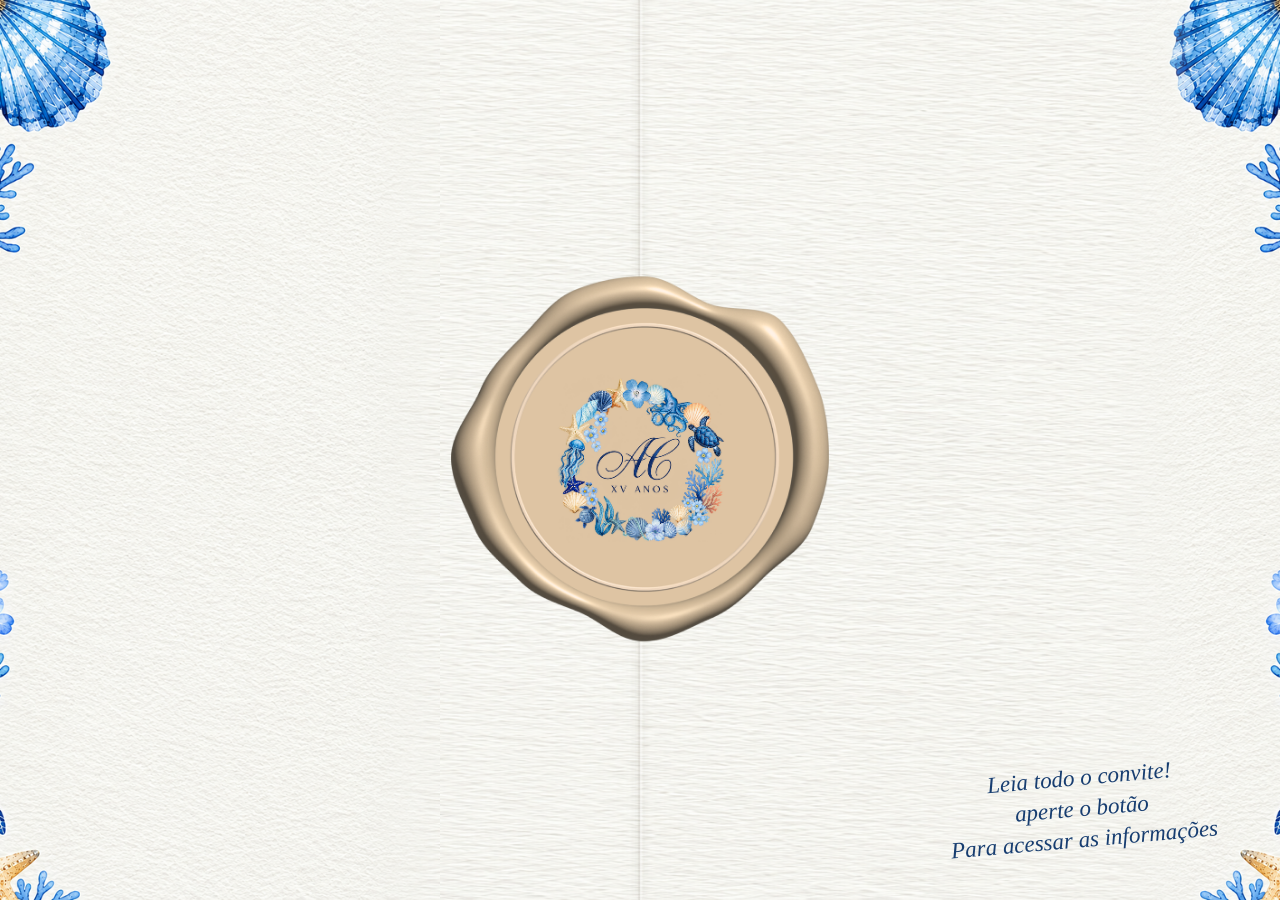
<file: index.html>
<!DOCTYPE html>
<html lang="pt-BR">
<head>
    <meta charset="UTF-8">
    <meta name="viewport" content="width=device-width, initial-scale=1.0">
    <title>Convite | Ana Clara - 15 anos</title>
    <link rel="stylesheet" href="css/style.css">
</head>
<body class="pagina-envelope">
    <main class="envelope">
        <div class="dobra-envelope" aria-hidden="true"></div>

        <a class="selo-link" href="convite.html" aria-label="Abrir o convite de 15 anos da Ana Clara">
            <img src="imagens/selo-AC-XV-ANOS.png" alt="Selo dourado com o emblema AC e XV anos">
        </a>

        <p class="texto-envelope">
            Leia todo o convite!<br>
            aperte o botão<br>
            Para acessar as informações
        </p>
    </main>
</body>
</html>
</file>
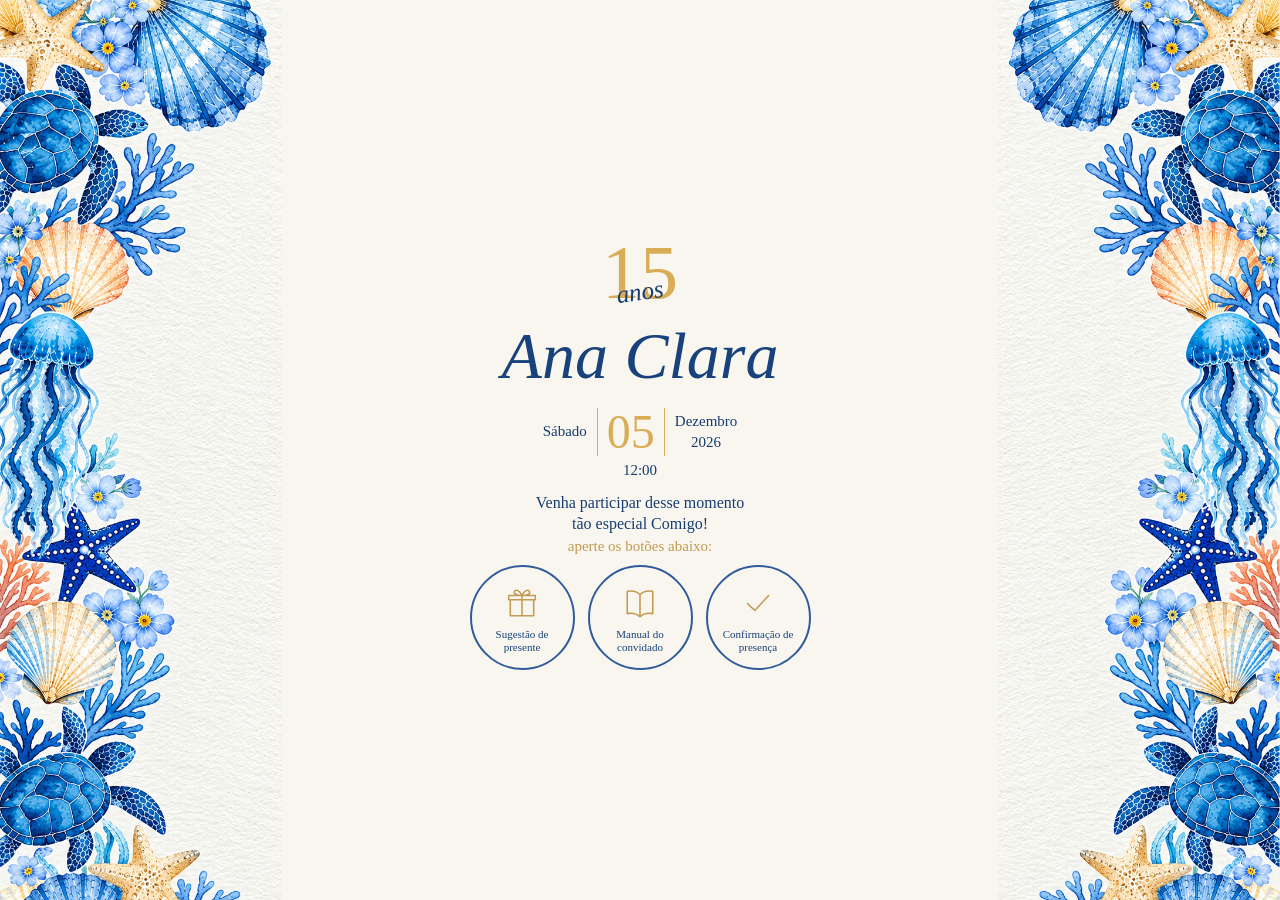
<file: convite.html>
<!DOCTYPE html>
<html lang="pt-BR">
<head>
    <meta charset="UTF-8">
    <meta name="viewport" content="width=device-width, initial-scale=1.0">
    <title>15 anos | Ana Clara</title>
    <link rel="stylesheet" href="css/style.css">
</head>
<body class="pagina-convite">
    <main class="convite-aberto">
        <section class="conteudo-convite">
            <div class="idade" aria-label="15 anos">
                <span class="idade-numero">15</span>
                <span class="idade-palavra">anos</span>
            </div>

            <h1>Ana Clara</h1>

            <div class="data-horario">
                <div class="data-linha">
                    <span>Sábado</span>
                    <span class="dia">05</span>
                    <span>Dezembro<br>2026</span>
                </div>
                <p>12:00</p>
            </div>

            <p class="mensagem-convite">
                Venha participar desse momento<br>
                tão especial Comigo!
            </p>

            <p class="instrucao-convite">aperte os botões abaixo:</p>

            <nav class="atalhos-convite" aria-label="Informações do convite">
                <a class="atalho" href="presentes.html">
                    <span class="atalho-icone" aria-hidden="true">
                        <svg viewBox="0 0 32 32"><path d="M5 13h22v15H5zM3.5 9h25v4h-25zM16 9v19M16 9c-6 0-8-2-7-4 1-2 5-1 7 4Zm0 0c6 0 8-2 7-4-1-2-5-1-7 4Z"/></svg>
                    </span>
                    <span>Sugestão de presente</span>
                </a>

                <a class="atalho" href="manual.html">
                    <span class="atalho-icone" aria-hidden="true">
                        <svg viewBox="0 0 32 32"><path d="M16 8c-3-3-7-4-12-3v21c5-1 9 0 12 3 3-3 7-4 12-3V5c-5-1-9 0-12 3Zm0 0v21"/></svg>
                    </span>
                    <span>Manual do convidado</span>
                </a>

                <a class="atalho" href="https://convitin.com.br/aniversario-15-anos-ana-clara/" target="_blank" rel="noopener noreferrer">
                    <span class="atalho-icone" aria-hidden="true">
                        <svg viewBox="0 0 32 32"><path d="M6 16.5 13 23l13-14"/></svg>
                    </span>
                    <span>Confirmação de presença</span>
                </a>
            </nav>
        </section>
    </main>
</body>
</html>
</file>
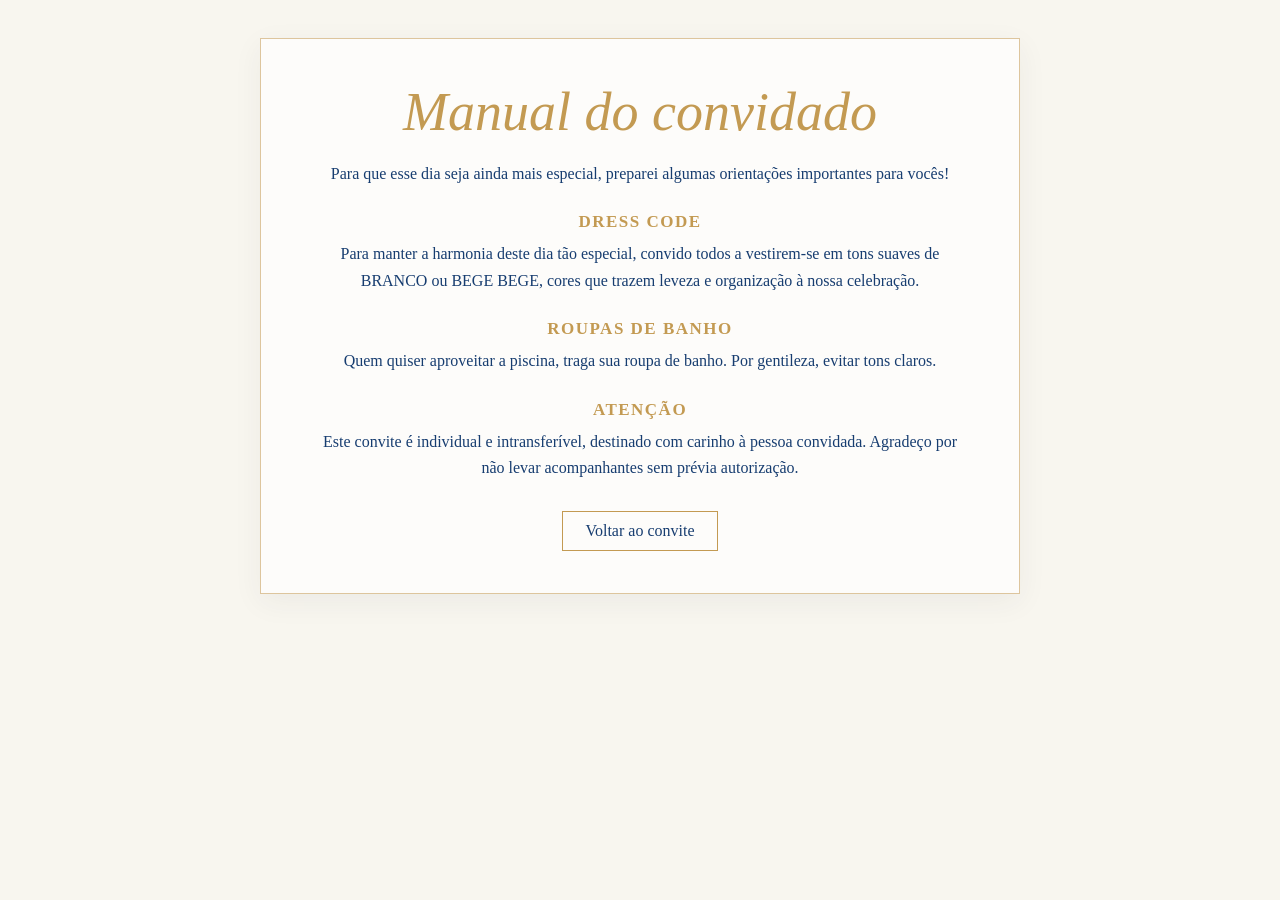
<file: manual.html>
<!DOCTYPE html>
<html lang="pt-BR">
<head>
    <meta charset="UTF-8">
    <meta name="viewport" content="width=device-width, initial-scale=1.0">
    <title>Manual do convidado | Ana Clara</title>
    <link rel="stylesheet" href="css/style.css">
</head>
<body class="pagina-informacoes">
    <main class="painel-informacoes">
        <h1>Manual do convidado</h1>
        <p>Para que esse dia seja ainda mais especial, preparei algumas orientações importantes para vocês!</p>

        <h2>DRESS CODE</h2>
        <p>Para manter a harmonia deste dia tão especial, convido todos a vestirem-se em tons suaves de BRANCO ou BEGE BEGE, cores que trazem leveza e organização à nossa celebração.</p>

        <h2>ROUPAS DE BANHO</h2>
        <p>Quem quiser aproveitar a piscina, traga sua roupa de banho. Por gentileza, evitar tons claros.</p>

        <h2>ATENÇÃO</h2>
        <p>Este convite é individual e intransferível, destinado com carinho à pessoa convidada. Agradeço por não levar acompanhantes sem prévia autorização.</p>

        <a class="voltar-convite" href="convite.html">Voltar ao convite</a>
    </main>
</body>
</html>
</file>
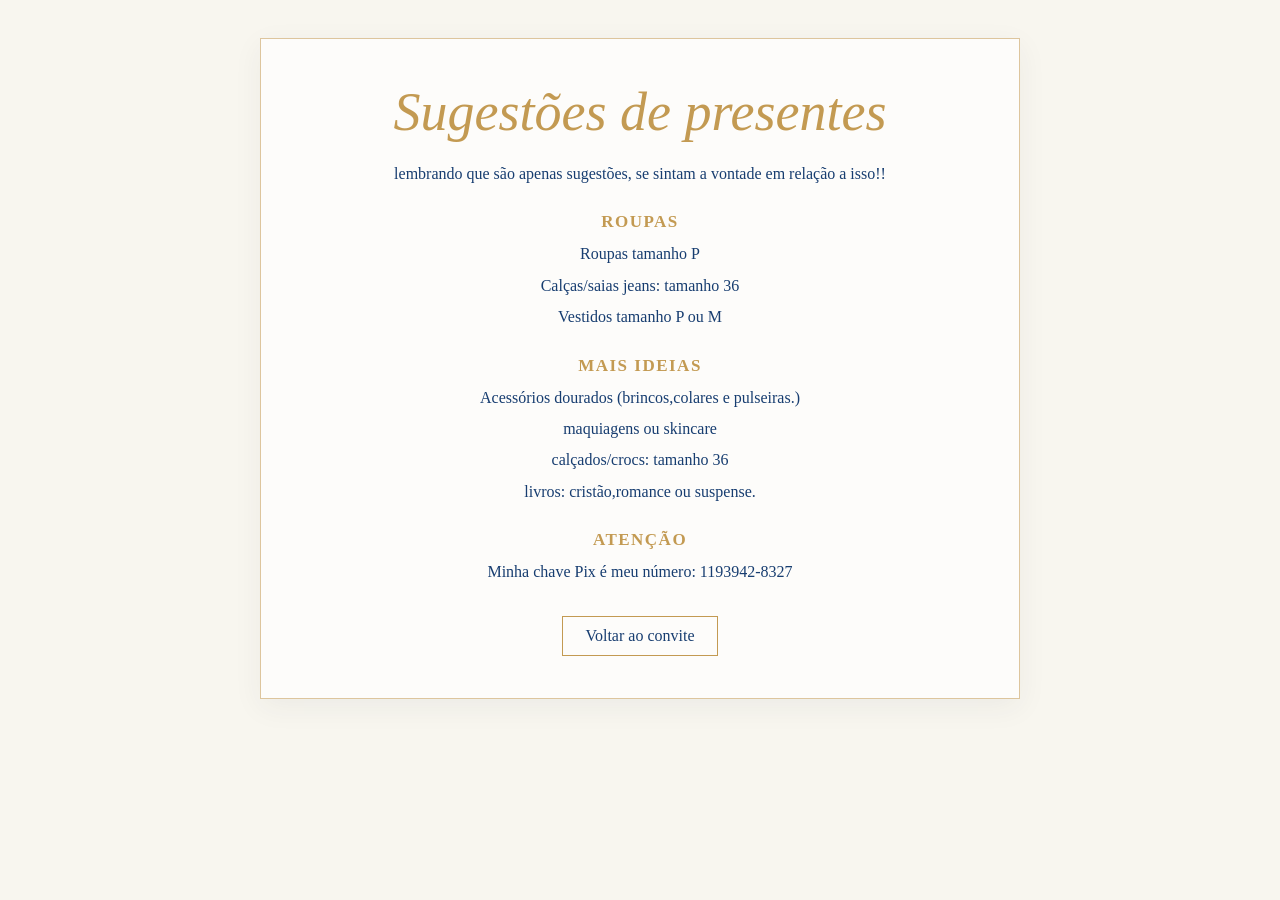
<file: presentes.html>
<!DOCTYPE html>
<html lang="pt-BR">
<head>
    <meta charset="UTF-8">
    <meta name="viewport" content="width=device-width, initial-scale=1.0">
    <title>Sugestões de presentes | Ana Clara</title>
    <link rel="stylesheet" href="css/style.css">
</head>
<body class="pagina-informacoes">
    <main class="painel-informacoes">
        <h1>Sugestões de presentes</h1>
        <p>lembrando que são apenas sugestões, se sintam a vontade em relação a isso!!</p>

        <h2>ROUPAS</h2>
        <ul>
            <li>Roupas tamanho P</li>
            <li>Calças/saias jeans: tamanho 36</li>
            <li>Vestidos tamanho P ou M</li>
        </ul>

        <h2>MAIS IDEIAS</h2>
        <ul>
            <li>Acessórios dourados (brincos,colares e pulseiras.)</li>
            <li>maquiagens ou skincare</li>
            <li>calçados/crocs: tamanho 36</li>
            <li>livros: cristão,romance ou suspense.</li>
        </ul>

        <h2>ATENÇÃO</h2>
        <p>Minha chave Pix é meu número: 1193942-8327</p>

        <a class="voltar-convite" href="convite.html">Voltar ao convite</a>
    </main>
</body>
</html>
</file>
<file: css/style.css>
/* CONVITE DE 15 ANOS — ANA CLARA | HTML5 + CSS3 */

* {
    margin: 0;
    padding: 0;
    box-sizing: border-box;
}

body {
    font-family: Georgia, "Times New Roman", serif;
    color: #173d70;
}

/* PÁGINA 1 — ENVELOPE FECHADO */

.pagina-envelope {
    min-height: 100vh;
    background: #f7f4ec;
}

.envelope {
    position: relative;
    min-height: 100vh;
    width: 100%;
    overflow: hidden;
    display: flex;
    justify-content: center;
    align-items: center;
    background-image: url("../imagens/fundo-envelope-desktop.png");
    background-size: cover;
    background-position: center;
    background-repeat: no-repeat;
}

.dobra-envelope {
    position: absolute;
    top: 0;
    bottom: 0;
    left: 50%;
    width: 5px;
    transform: translateX(-50%);
    background: linear-gradient(to right, rgba(80,68,50,.02), rgba(80,68,50,.16), rgba(255,255,255,.45), rgba(80,68,50,.03));
    box-shadow: 0 0 9px rgba(70,60,45,.10);
    pointer-events: none;
}

.selo-link {
    position: absolute;
    top: 51%;
    left: 50%;
    width: min(30vw, 42vh, 430px);
    transform: translate(-50%, -50%);
    display: block;
    z-index: 20;
    visibility: visible;
    opacity: 1;
    transition: transform .25s ease;
}

.selo-link:hover {
    transform: translate(-50%, -50%) scale(1.05);
}

.selo-link img {
    display: block;
    width: 100%;
    height: auto;
}

.texto-envelope {
    position: absolute;
    right: 5%;
    bottom: 5%;
    color: #173d70;
    text-align: center;
    font-family: "Brush Script MT", "Segoe Script", cursive;
    font-style: italic;
    font-size: clamp(14px, 2vw, 23px);
    line-height: 1.35;
    transform: rotate(-5deg);
}

/* PÁGINA 2 — CONVITE ABERTO */

.pagina-convite {
    min-height: 100vh;
    background: #f8f6ef;
}

.convite-aberto {
    position: relative;
    isolation: isolate;
    min-height: 100vh;
    width: 100%;
    display: flex;
    justify-content: center;
    align-items: center;
    overflow: hidden;
    padding: 28px 18px;
    background: #f8f6ef;
}

/* DECORAÇÃO LATERAL — COMPUTADOR */

.convite-aberto::before,
.convite-aberto::after {
    content: "";
    position: absolute;
    z-index: -1;
    top: 0;
    bottom: 0;
    width: clamp(180px, 22vw, 320px);
    background-image: url("../imagens/fundo-lateral-marinho.png");
    background-repeat: no-repeat;
    background-size: auto 100%;
    background-position: left center;
    pointer-events: none;
}

.convite-aberto::before {
    left: 0;
}

.convite-aberto::after {
    right: 0;
    transform: scaleX(-1);
}

.conteudo-convite {
    width: min(100%, 590px);
    text-align: center;
    padding: 18px 12px;
}

.idade {
    position: relative;
    width: 150px;
    height: 85px;
    margin: 0 auto 4px;
    display: flex;
    justify-content: center;
    align-items: center;
}

.idade-numero {
    color: #d9ad55;
    font-family: Georgia, "Times New Roman", serif;
    font-size: 76px;
    line-height: 1;
    font-weight: normal;
}

.idade-palavra {
    position: absolute;
    left: 50%;
    top: 48px;
    transform: translateX(-50%) rotate(-8deg);
    color: #173d70;
    font-family: "Brush Script MT", "Segoe Script", cursive;
    font-size: 25px;
    font-style: italic;
}

.conteudo-convite h1 {
    color: #17427c;
    font-family: "Brush Script MT", "Segoe Script", cursive;
    font-size: clamp(43px, 6vw, 66px);
    font-weight: normal;
    font-style: italic;
    line-height: 1.1;
    margin: 5px 0 15px;
}

.data-horario {
    color: #173d70;
    font-size: 15px;
    line-height: 1.35;
    margin: 0 auto 12px;
}

.data-linha {
    display: flex;
    justify-content: center;
    align-items: center;
    gap: 10px;
}

.data-linha .dia {
    color: #d9ad55;
    font-family: Georgia, "Times New Roman", serif;
    font-size: 48px;
    line-height: 1;
    border-left: 1px solid #d9ad55;
    border-right: 1px solid #d9ad55;
    padding: 0 9px;
}

.data-horario > p {
    margin-top: 4px;
}

.mensagem-convite {
    color: #173d70;
    font-size: 16px;
    line-height: 1.35;
    margin-top: 10px;
}

.instrucao-convite {
    color: #c39a52;
    font-size: 15px;
    margin: 3px 0 10px;
}

/* BOTÕES DO CONVITE */

.atalhos-convite {
    display: flex;
    justify-content: center;
    align-items: flex-start;
    flex-wrap: wrap;
    gap: 13px;
    margin: 0 auto;
}

.atalho {
    width: 105px;
    min-height: 105px;
    border: 2px solid #315b9a;
    border-radius: 50%;
    color: #17427c;
    text-decoration: none;
    display: flex;
    flex-direction: column;
    justify-content: center;
    align-items: center;
    gap: 4px;
    padding: 10px;
    font-size: 11px;
    line-height: 1.15;
    text-align: center;
    transition: background-color .2s ease, color .2s ease;
}

.atalho-icone {
    width: 42px;
    height: 42px;
    display: flex;
    justify-content: center;
    align-items: center;
    color: #c39a52;
}

.atalho-icone svg {
    width: 34px;
    height: 34px;
    fill: none;
    stroke: currentColor;
    stroke-width: 1.45;
    stroke-linecap: round;
    stroke-linejoin: round;
}

.atalho:hover {
    background: #17427c;
    color: #fff;
}

/* AJUSTES PARA CELULARES */

@media (max-width: 600px) {

    /* CAPA / ENVELOPE */

    .pagina-envelope {
        min-height: 100svh;
        background: #f7f4ec;
    }

    .envelope {
        width: 100%;
        height: 100svh;
        min-height: 620px;
        background-image: url("../imagens/fundo-envelope.png");
        background-size: auto 100%;
        background-position: center center;
        background-repeat: no-repeat;
    }

    .dobra-envelope {
        left: 50%;
    }

    .selo-link {
        top: 50%;
        width: clamp(125px, 36vw, 155px);
        z-index: 20;
    }

    .texto-envelope {
        width: 56%;
        right: 5%;
        bottom: 4%;
        font-size: clamp(12px, 3.5vw, 14px);
        line-height: 1.25;
        text-align: center;
    }

    /* CONVITE ABERTO */

    .pagina-convite {
        min-height: 100svh;
    }

    .convite-aberto {
        min-height: 100svh;
        padding: 22px 10px;
        align-items: center;
        overflow: visible;

        /* Imagem completa, sem cortar as conchas */
        background-image: url("../imagens/fundo-convite.png");
        background-size: 100% auto;
        background-position: center center;
        background-repeat: no-repeat;
    }

    /* Desativa as laterais separadas usadas no computador */
    .convite-aberto::before,
    .convite-aberto::after {
        display: none;
    }

    /* Conteúdo maior e melhor aproveitamento da tela */

    .conteudo-convite {
        width: min(86%, 480px);
        max-width: 480px;
        padding: 12px 0;
        position: relative;
        z-index: 1;
    }

    .idade {
        width: 135px;
        height: 76px;
        margin-bottom: 3px;
    }

    .idade-numero {
        font-size: 68px;
    }

    .idade-palavra {
        top: 44px;
        font-size: 23px;
    }

    .conteudo-convite h1 {
        font-size: clamp(42px, 11vw, 54px);
        line-height: 1.05;
        margin: 4px 0 12px;
    }

    .data-horario {
        font-size: 14px;
        line-height: 1.3;
        margin-bottom: 10px;
    }

    .data-linha {
        gap: 7px;
    }

    .data-linha .dia {
        font-size: 42px;
        padding: 0 8px;
    }

    .mensagem-convite {
        font-size: 15px;
        line-height: 1.3;
        margin-top: 8px;
    }

    .instrucao-convite {
        font-size: 13px;
        margin: 4px 0 10px;
    }

    /* OS TRÊS BOTÕES FICAM SEMPRE NA MESMA LINHA */

    .atalhos-convite {
        display: flex;
        flex-direction: row;
        flex-wrap: nowrap;
        justify-content: center;
        align-items: center;
        width: 100%;
        max-width: 360px;
        gap: clamp(5px, 2vw, 10px);
        margin: 0 auto;
    }

    .atalho {
        flex: 1 1 0;
        min-width: 0;
        width: auto;
        min-height: 0;
        aspect-ratio: 1 / 1;

        border-width: 1.5px;
        gap: 3px;
        padding: 5px 4px;

        font-size: clamp(7.5px, 2.5vw, 10px);
        line-height: 1.1;
        overflow-wrap: break-word;
    }

    .atalho-icone {
        width: clamp(24px, 7vw, 32px);
        height: clamp(24px, 7vw, 32px);
        flex-shrink: 0;
    }

    .atalho-icone svg {
        width: 100%;
        height: 100%;
    }
}

/* PÁGINAS DE INFORMAÇÕES */

.pagina-informacoes {
    min-height: 100vh;
    background: #f8f6ef;
    padding: 38px 18px;
}

.painel-informacoes {
    width: min(100%, 760px);
    margin: 0 auto;
    padding: 42px clamp(20px, 5vw, 54px);
    border: 1px solid rgba(195, 154, 82, .55);
    background: rgba(255, 255, 255, .72);
    color: #173d70;
    text-align: center;
    box-shadow: 0 8px 28px rgba(45, 57, 72, .06);
}

.painel-informacoes h1 {
    color: #c39a52;
    font-family: "Brush Script MT", "Segoe Script", cursive;
    font-size: clamp(38px, 6vw, 54px);
    font-weight: normal;
    font-style: italic;
    margin-bottom: 18px;
}

.painel-informacoes h2 {
    color: #c39a52;
    font-size: 17px;
    letter-spacing: 1.5px;
    margin: 25px 0 9px;
}

.painel-informacoes p,
.painel-informacoes li {
    font-size: 16px;
    line-height: 1.65;
}

.painel-informacoes ul {
    list-style: none;
    padding: 0;
}

.painel-informacoes li {
    margin: 5px 0;
}

.voltar-convite {
    display: inline-block;
    margin-top: 30px;
    padding: 10px 22px;
    border: 1px solid #c39a52;
    color: #173d70;
    text-decoration: none;
    transition: .2s ease;
}

.voltar-convite:hover {
    color: #fff;
    background: #173d70;
    border-color: #173d70;
}

/* AJUSTES DAS PÁGINAS DE INFORMAÇÕES NO CELULAR */

@media (max-width: 600px) {

    .pagina-informacoes {
        padding: 18px 10px;
    }

    .painel-informacoes {
        padding: 30px 18px;
    }

    .painel-informacoes p,
    .painel-informacoes li {
        font-size: 14px;
    }
}
/* MELHORA A LEITURA DOS BOTÕES NO CELULAR */

@media (max-width: 600px) {
    .atalho {
        background-color: #f8f6ef;
        box-shadow: 0 2px 8px rgba(23, 61, 112, 0.15);
    }

    .atalho:hover,
    .atalho:focus-visible {
        background-color: #17427c;
        color: #ffffff;
    }
}
</file>
